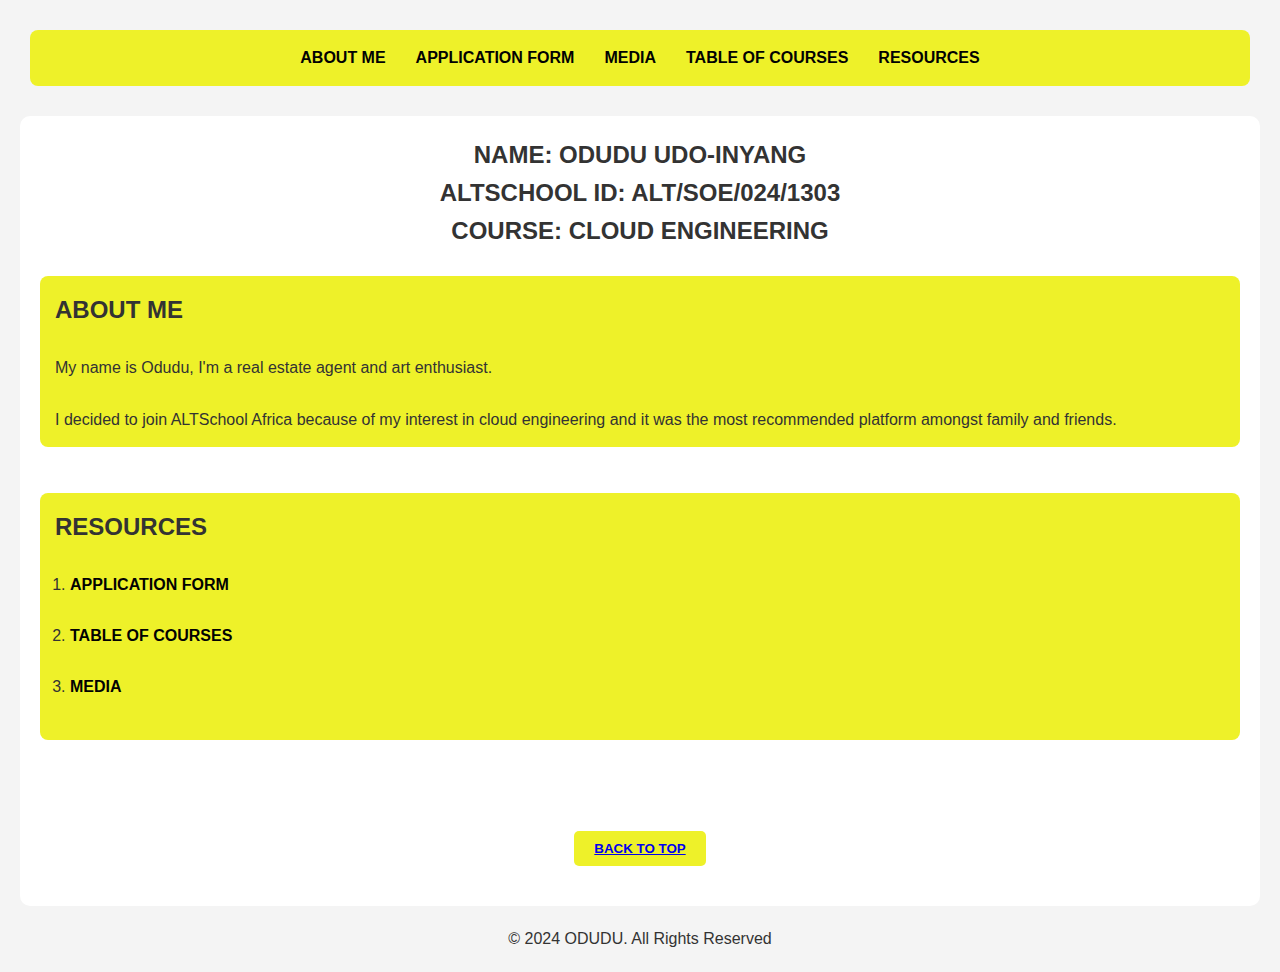
<file: index.html>
<!DOCTYPE html>
<html lang="en">
  <head>
    <meta charset="UTF-8" />
    <meta name="viewport" content="width=device-width, initial-scale=1.0" />
    <link rel="stylesheet" href="index.css" /> 
    <link rel="icon" type="image/png" href="logo2.png" sizes="16x16" />
    <title>Hi, it's DEUCE</title>
  </head>


    <body>
    <header>
      <nav aria-label="primary menu">
        <ul id="#top">
          <li><a href="#About">ABOUT ME</a></li>
          <li><a href="form.html">APPLICATION FORM</a> </li>
          <li><a href="media.html">MEDIA</a></li>
          <li><a href="table.html">TABLE OF COURSES</a></li>
          <li><a href="#Resources">RESOURCES</a></li>
        </ul>
      </nav>
    </header>

    <main>
      <!--Section on my basics - name, AltSchool No, Course-->
      <section>
        <h2>
          <p style="text-align: center;">NAME: ODUDU UDO-INYANG</p>
          <p style="text-align: center;">ALTSCHOOL ID: ALT/SOE/024/1303</p>
          <p style="text-align: center;">COURSE: CLOUD ENGINEERING</p>
        </h2>
      </section>

        <br/>

      <nav>
        <h2 id="About">ABOUT ME</h2>
        <br>
        <p>
          My name is Odudu, I'm a real estate agent and art enthusiast.<br><br>

          I decided to join ALTSchool Africa because of my interest in cloud engineering and it 
          was the most recommended platform amongst family and friends.

          
        </p>
      </nav>
        <br/>


        <nav>
          <h2 id="Resources">RESOURCES</h2>
          <br/>
            <ol>
              <li><a href="form.html" target="_blank" >APPLICATION FORM</a></li>
              <br/>
              <li><a href="table.html" target="_blank">TABLE OF COURSES</a></li>
              <br/>
              <li><a href="media.html" target="_blank">MEDIA</a></li>
              <br/>
            </ol>
        </nav>

        <br/><br/>

      <div class="parent">
         <button class="button"><a href="#top">BACK TO TOP</a></button>
      </div>
    </main>

    <footer class="parent">
      © 2024 ODUDU. All Rights Reserved
    </footer>
  </body>
</html>
</file>
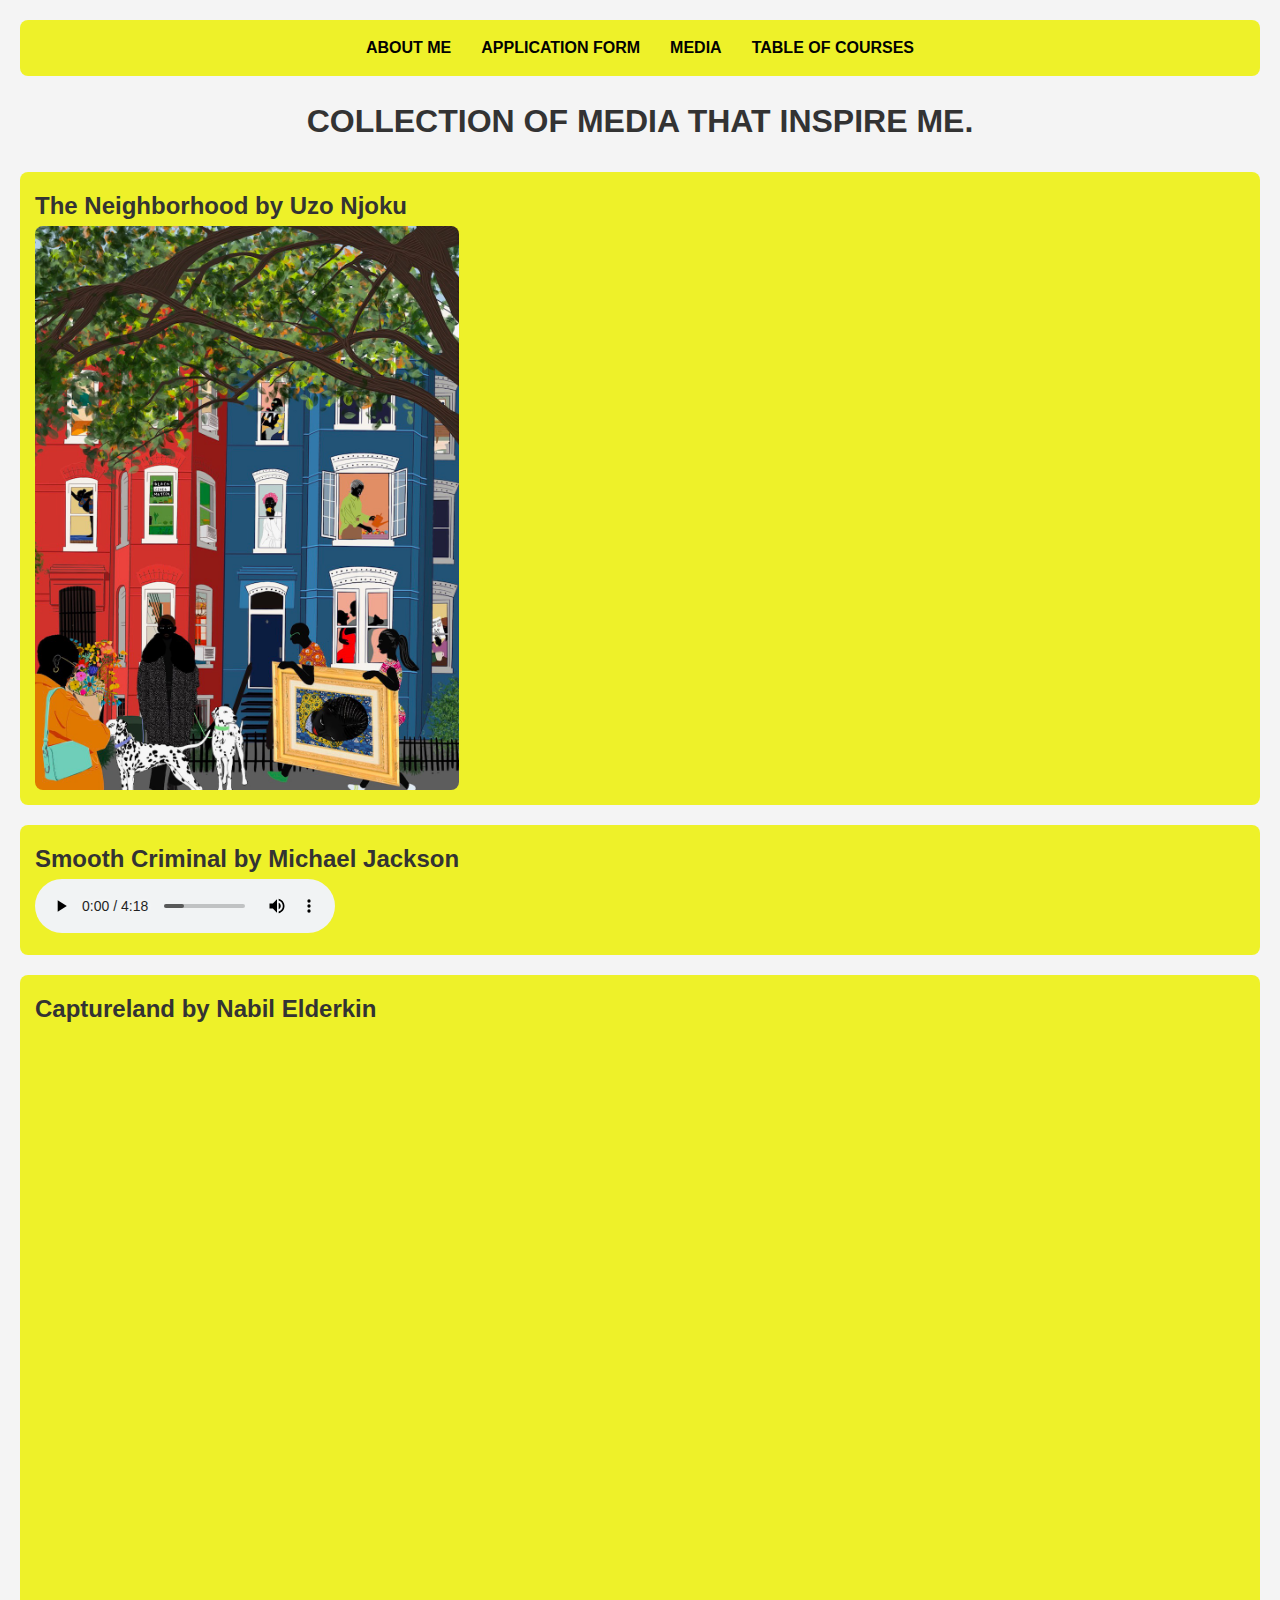
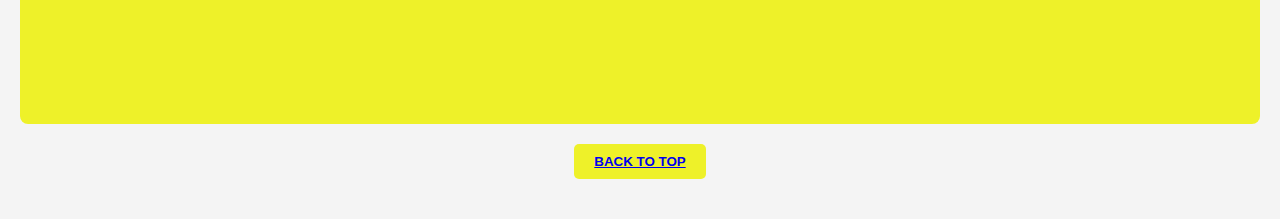
<file: media.html>
<!DOCTYPE html>
<html lang="en">
<head>
    <meta charset="UTF-8">
    <meta name="viewport" content="width=device-width, initial-scale=1.0">
    <link rel="stylesheet" href="media.css">
    <link rel="icon" type="image/png" href="logo2.png" sizes="16x16" />
    <title>Media</title>
</head>
<body>
    <nav aria-label="primary menu">
        <ul id="#top">
            <li><a href="index.html">ABOUT ME</a></li>
            <li><a href="form.html">APPLICATION FORM</a> </li>
            <li><a href="media.html">MEDIA</a></li>
            <li><a href="table.html">TABLE OF COURSES</a></li>
        </ul>
      </nav>
      <header>
        <h1>COLLECTION OF MEDIA THAT INSPIRE ME.</h1>
    </header>

    <br/>

    <main>

       <section>
           <h2>The Neighborhood by Uzo Njoku<h2>
            <picture class="media" title="The Neighborhood by Uzo Njoku">
                <source srcset="large.jpg" media="(min-width: 1024px)">
                <source srcset="medium.jpg" media="(min-width: 768px)">
                <source srcset="small.JPG" media="(min-width: 480px)">
                <img src="small.JPG" alt="A graphic photo of a New York Suburb">
            </picture>
        </section>
        

        <section>
            <h2>Smooth Criminal by Michael Jackson</h2>
            <audio class="media" controls title="Smooth Criminal by Michael Jackson">
                <source src="Michael-Jackson-Smooth-Criminal.mp3" type="audio/mp3">
                Your browser does not support the audio element.
            </audio>
        </section>

        <section>
            <h2>Captureland by Nabil Elderkin</h2>
            <!-- <video-->
            <div class="videowrap">
                <iframe class="media" width="560" height="315" src="https://www.youtube.com/embed/xg7658iVWmU?si=NgoU6wZZrG4aP1BJ" 
                title="Captureland by Nabil" frameborder="0" allow="accelerometer; autoplay; clipboard-write; encrypted-media; gyroscope; picture-in-picture; web-share" 
                referrerpolicy="strict-origin-when-cross-origin" allowfullscreen></iframe>
            </div>
            
        </section>

        <div class="parent">
            <button class="button"><a href="#top">BACK TO TOP</a></button>
         </div>
    </main>
</body>
</html>
</file>
<file: media.css>
.videowrap {
    position: relative;
    padding-bottom: 56.25%;
    height: 0;
    }
    
.videowrap iframe {
    position: absolute;
    top: 0;
    left: 0;
    width: 100%;
    height: 100%;
    }


* {
    margin: 0;
    padding: 0;
    box-sizing: border-box;
}

/* Body Styling */
body {
    font-family: 'Arial', sans-serif;
    line-height: 1.6;
    background-color: #f4f4f4;
    color: #333;
    padding: 20px;
}

header {
    display: flex;
    justify-content: center; /* Center horizontally */
    align-items: center; /* Center vertically */
}

/* Navigation Styling */
nav, button {
    background-color: #eef129;
    padding: 15px;
    margin-bottom: 20px;
    border-radius: 8px;
}

nav ul {
    list-style: none;
    display: flex;
    justify-content: center;
}

nav ul li {
    margin: 0 15px;
}

nav ul li a {
    color: rgb(2, 2, 2);
    text-decoration: none;
    font-weight: bold;
}

nav ul li a:hover {
    text-decoration: underline;
}

section {
    background-color: #eef129;
    padding: 15px;
    margin-bottom: 20px;
    border-radius: 8px;
}

section img {
    max-width: 100%;
    width: 35%; /* Reduces the image size to 50% of its container */
    height: auto;
    display: block;
    border-radius: 8px; /* Optional: rounded corners */
}


.parent {
    text-align: center;
    margin-top: 20px; /* Optional: Adjust as needed */
    font-family: 'Segoe UI', Tahoma, Geneva, Verdana, sans-serif;
}
.button {
    padding: 10px 20px;
    background-color: #eef129;
    border: none;
    border-radius: 5px;
    color: white;
    font-weight: bold;
}

@media (max-width: 767px) {
    nav ul {
        flex-direction: column;
        padding: 5px;
    }
    iframe {
        max-width: 100%;
    }
    audio {
        max-width: 100%;
    }
    picture {
        max-width: 100%;
    }
}

@media (max-width: 480px) {
    nav ul {
      font-size: 1.5em;
    }
}
</file>
<file: index.css>
/* General Reset */
* {
    margin: 0;
    padding: 0;
    box-sizing:inherit ;
}


/* Body Styling */

header {
    display: block;
    max-width: 100%;
    text-align: center;
    padding: 10px;
    color: white;
}

@media (max-width: 767px) {
    nav ul {
        flex-direction: column;
        padding: 5px;
    }
}

@media (max-width: 480px) {
    nav ul {
      font-size: 1.5em;
    }
  
    p {
      font-size: 1em;
    }
    
    .parent {
      padding: 10px;
    }
  }

.gnav {
    display: flex;
    flex-wrap: wrap;
    justify-content: center;
    background-color: #eef129;
    padding: 10px;
}

.gnav a {
    color: #333;
    text-decoration: none;
    margin: 0 10px;
    padding: 5px 10px;
    border-radius: 5px;
}

/*--NEW */

body {
    max-width: 100%;
    font-family: 'Arial', sans-serif;
    line-height: 1.6;
    background-color: #f4f4f4;
    color: #333;
    padding: 20px;
}

/* Navigation Styling */
nav, button {
    background-color: #eef129;
    padding: 15px;
    margin-bottom: 20px;
    border-radius: 8px;
}

nav ul {
    list-style: none;
    display: flex;
    justify-content: center;
}

nav ul li {
    margin: 0 15px;
}

nav ul li a {
    color: rgb(2, 2, 2);
    text-decoration: none;
    font-weight: bold;
}

nav ul li a:hover {
    text-decoration: underline;
}

nav ol {
    list-style-type: style;
    display: block;
    justify-content: center;
}

nav ol li {
    margin: 0 15px;
}

nav ol li a {
    color: rgb(2, 2, 2);
    text-decoration: none;
    font-weight: bold;
}

nav ol li a:hover {
    text-decoration: underline;
}

/* Main Section Styling */
main {
    background: #fff;
    padding: 20px;
    border-radius: 10px;
    box-shadow: 0px 4px 10px rgba(0, 0);
}

.parent {
    text-align: center;
    margin-top: 20px; /* Optional: Adjust as needed */
    font-family: 'Segoe UI', Tahoma, Geneva, Verdana, sans-serif;
}
.button {
    padding: 10px 20px;
    background-color: #eef129;
    border: none;
    border-radius: 5px;
    color: white;
    font-weight: bold;
}
</file>
